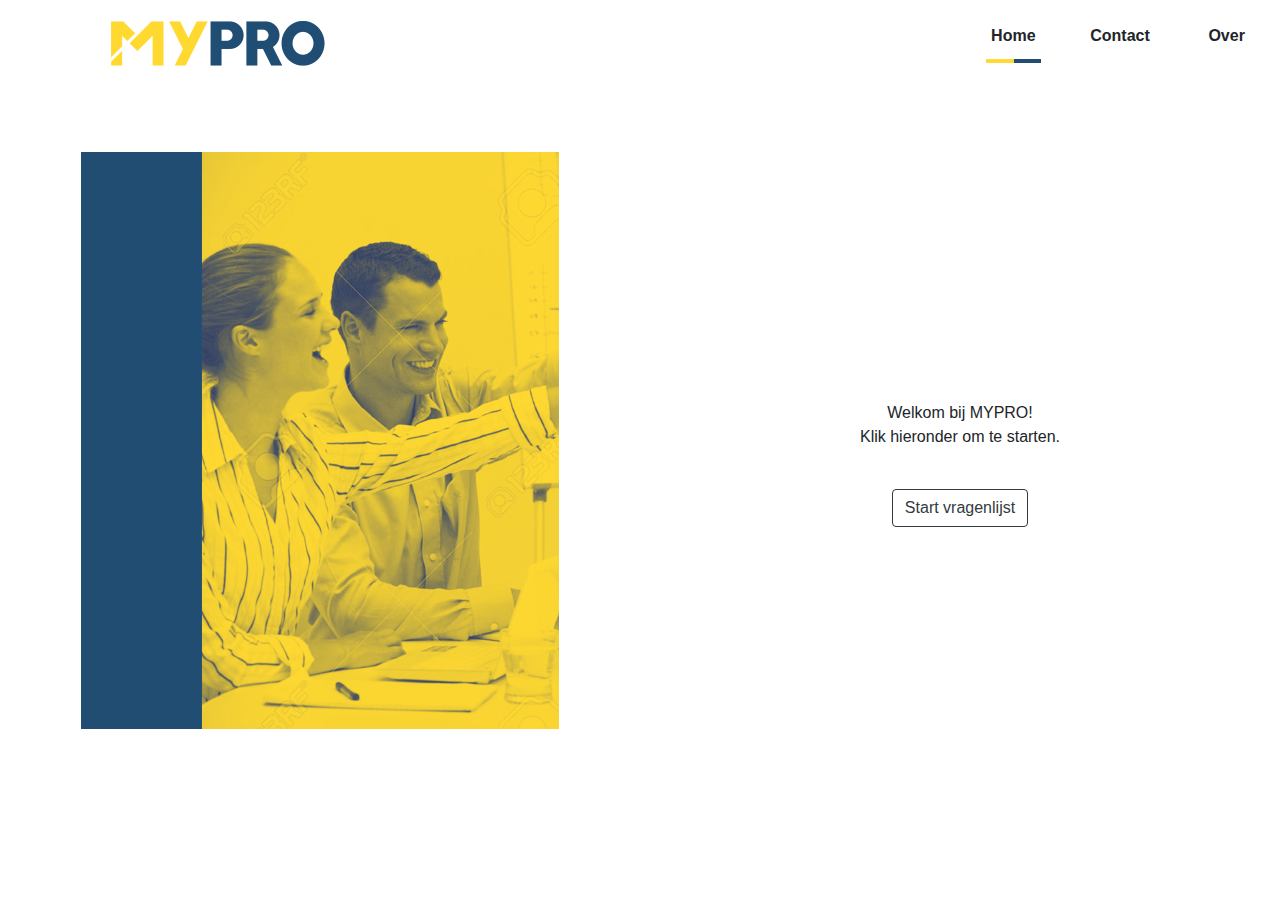
<file: index.html>
<!DOCTYPE html>
<html>
	<head>
		<title>Home</title>
		<!-- Required meta tags -->
	    <meta charset="utf-8">
	    <meta name="viewport" content="width=device-width, initial-scale=1.0, shrink-to-fit=yes">

	    <!-- Bootstrap CSS -->
	    <link rel="stylesheet" href="https://stackpath.bootstrapcdn.com/bootstrap/4.4.1/css/bootstrap.min.css" integrity="sha384-Vkoo8x4CGsO3+Hhxv8T/Q5PaXtkKtu6ug5TOeNV6gBiFeWPGFN9MuhOf23Q9Ifjh" crossorigin="anonymous">

	    <link rel="stylesheet" type="text/css" href="css/style.css">
	</head>

    
	<body>
		<div class="container-fluid">
			<div class="row vr">
				<div class="my-auto col-xl-9">	
				<div id="headleft">
				<img src="image/logo.png" alt="" class="img-fluid">
				</div></div>

				<div class="my-auto col-4 col-xl-1" onclick="location.href='index.html';">
				<br>
				<div id="headcenter">
				<p><strong>Home</strong><br><img src="image/minibar.png" alt="" class="img-fluid"></p>
				</div></div>

				<div class="my-auto col-4 col-xl-1" onclick="location.href='contact.html';">
				<div id="headcenter">
				<p><strong>Contact</strong></p>
				</div></div>

				<div class="my-auto col-4 col-xl-1" onclick="location.href='over.html';">	
				<div id="headcenter">
				<p><strong>Over</strong></p>
				</div></div>

			</div></div>

			<div class="container-fluid">
				<div class="row inset">
					<div class="my-auto col-xl-6">	
					<div id="headcenter">
					<img src="image/testimg.png" alt="" class="img-fluid">
					</div></div>

					<br>

					<div class="my-auto col-xl-6" onclick="location.href='index.html';">
					<br><br>
					<div id="headcenter">
					<p>Welkom bij MYPRO!<br>
					Klik hieronder om te starten.
					</p>
					<br>
					<a href="logintemp.php" class="btn btn-outline-dark" role=button>Start vragenlijst</a>
					
					</div></div>
				</div></div>



		<!-- jQuery first, then Popper.js, then Bootstrap JS -->
	    <script src="https://code.jquery.com/jquery-3.4.1.slim.min.js" integrity="sha384-J6qa4849blE2+poT4WnyKhv5vZF5SrPo0iEjwBvKU7imGFAV0wwj1yYfoRSJoZ+n" crossorigin="anonymous"></script>
	    <script src="https://cdn.jsdelivr.net/npm/popper.js@1.16.0/dist/umd/popper.min.js" integrity="sha384-Q6E9RHvbIyZFJoft+2mJbHaEWldlvI9IOYy5n3zV9zzTtmI3UksdQRVvoxMfooAo" crossorigin="anonymous"></script>
	    <script src="https://stackpath.bootstrapcdn.com/bootstrap/4.4.1/js/bootstrap.min.js" integrity="sha384-wfSDF2E50Y2D1uUdj0O3uMBJnjuUD4Ih7YwaYd1iqfktj0Uod8GCExl3Og8ifwB6" crossorigin="anonymous"></script>
	  </body>
</html>
</file>
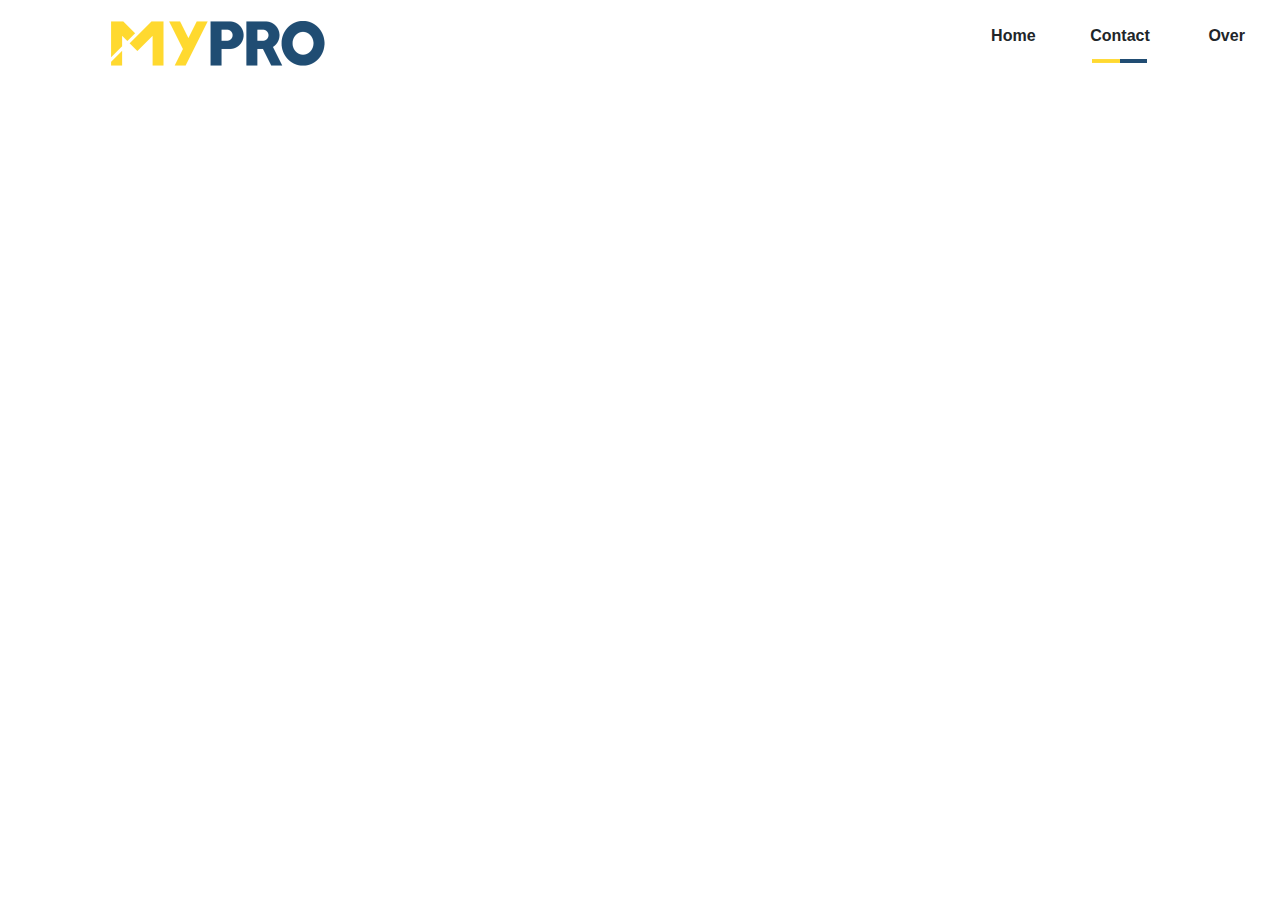
<file: contact.html>
<!DOCTYPE html>
<html>
	<head>
		<title>Home</title>
		<!-- Required meta tags -->
	    <meta charset="utf-8">
	    <meta name="viewport" content="width=device-width, initial-scale=1.0, shrink-to-fit=yes">

	    <!-- Bootstrap CSS -->
	    <link rel="stylesheet" href="https://stackpath.bootstrapcdn.com/bootstrap/4.4.1/css/bootstrap.min.css" integrity="sha384-Vkoo8x4CGsO3+Hhxv8T/Q5PaXtkKtu6ug5TOeNV6gBiFeWPGFN9MuhOf23Q9Ifjh" crossorigin="anonymous">

	    <link rel="stylesheet" type="text/css" href="css/style.css">
	</head>

    
	<body>
		<div class="container-fluid">
			<div class="row vr">
				<div class="my-auto col-xl-9">	
				<div id="headleft">
				<img src="image/logo.png" alt="" class="img-fluid">
				</div></div>

				<div class="my-auto col-4 col-xl-1" onclick="location.href='index.html';">
				<div id="headcenter">
				<p><strong>Home</strong></p>
				</div></div>

				<div class="my-auto col-4 col-xl-1" onclick="location.href='contact.html';">
				<div id="headcenter">
				<br>
				<p><strong>Contact</strong><br><img src="image/minibar.png" alt="" class="img-fluid"></p>
				</div></div>

				<div class="my-auto col-4 col-xl-1" onclick="location.href='over.html';">	
				<div id="headcenter">
				<p><strong>Over</strong></p>
				</div></div>

			</div></div>



		<!-- jQuery first, then Popper.js, then Bootstrap JS -->
	    <script src="https://code.jquery.com/jquery-3.4.1.slim.min.js" integrity="sha384-J6qa4849blE2+poT4WnyKhv5vZF5SrPo0iEjwBvKU7imGFAV0wwj1yYfoRSJoZ+n" crossorigin="anonymous"></script>
	    <script src="https://cdn.jsdelivr.net/npm/popper.js@1.16.0/dist/umd/popper.min.js" integrity="sha384-Q6E9RHvbIyZFJoft+2mJbHaEWldlvI9IOYy5n3zV9zzTtmI3UksdQRVvoxMfooAo" crossorigin="anonymous"></script>
	    <script src="https://stackpath.bootstrapcdn.com/bootstrap/4.4.1/js/bootstrap.min.js" integrity="sha384-wfSDF2E50Y2D1uUdj0O3uMBJnjuUD4Ih7YwaYd1iqfktj0Uod8GCExl3Og8ifwB6" crossorigin="anonymous"></script>
	  </body>
</html>
</file>
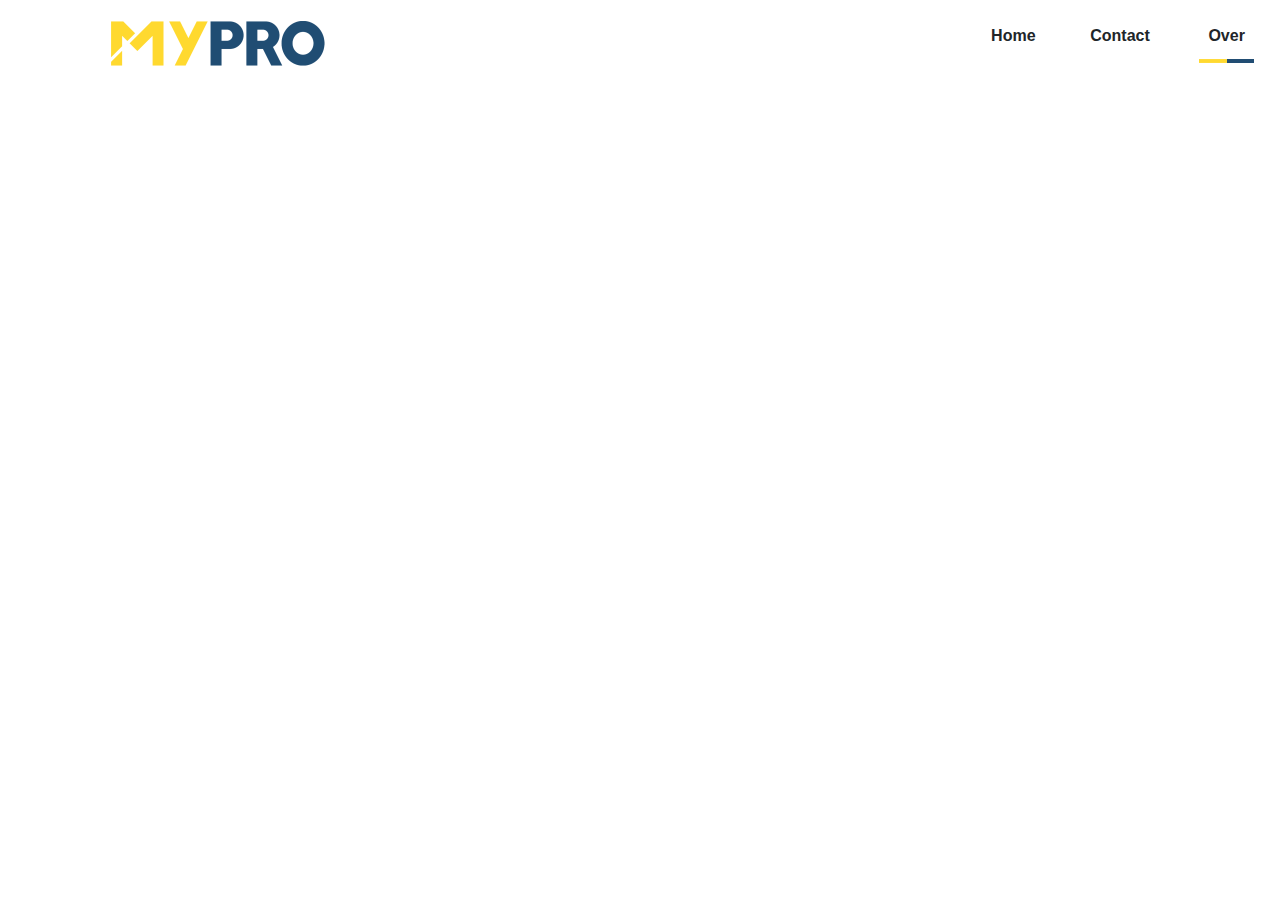
<file: over.html>
<!DOCTYPE html>
<html>
	<head>
		<title>Over</title>
		<!-- Required meta tags -->
	    <meta charset="utf-8">
	    <meta name="viewport" content="width=device-width, initial-scale=1.0, shrink-to-fit=yes">

	    <!-- Bootstrap CSS -->
	    <link rel="stylesheet" href="https://stackpath.bootstrapcdn.com/bootstrap/4.4.1/css/bootstrap.min.css" integrity="sha384-Vkoo8x4CGsO3+Hhxv8T/Q5PaXtkKtu6ug5TOeNV6gBiFeWPGFN9MuhOf23Q9Ifjh" crossorigin="anonymous">

	    <link rel="stylesheet" type="text/css" href="css/style.css">
	</head>

    
	<body>
		<div class="container-fluid">
			<div class="row vr">
				<div class="my-auto col-xl-9">	
				<div id="headleft">
				<img src="image/logo.png" alt="" class="img-fluid">
				</div></div>

				<div class="my-auto col-4 col-xl-1" onclick="location.href='index.html';">
				<div id="headcenter">
				<p><strong>Home</strong></p>
				</div></div>

				<div class="my-auto col-4 col-xl-1" onclick="location.href='contact.html';">
				<div id="headcenter">
				<p><strong>Contact</strong></p>
				</div></div>

				<div class="my-auto col-4 col-xl-1" onclick="location.href='over.html';">	
				<div id="headcenter">
				<br>
				<p><strong>Over</strong><br><img src="image/minibar.png" alt="" class="img-fluid"></p>
				</div></div>

			</div></div>



		<!-- jQuery first, then Popper.js, then Bootstrap JS -->
	    <script src="https://code.jquery.com/jquery-3.4.1.slim.min.js" integrity="sha384-J6qa4849blE2+poT4WnyKhv5vZF5SrPo0iEjwBvKU7imGFAV0wwj1yYfoRSJoZ+n" crossorigin="anonymous"></script>
	    <script src="https://cdn.jsdelivr.net/npm/popper.js@1.16.0/dist/umd/popper.min.js" integrity="sha384-Q6E9RHvbIyZFJoft+2mJbHaEWldlvI9IOYy5n3zV9zzTtmI3UksdQRVvoxMfooAo" crossorigin="anonymous"></script>
	    <script src="https://stackpath.bootstrapcdn.com/bootstrap/4.4.1/js/bootstrap.min.js" integrity="sha384-wfSDF2E50Y2D1uUdj0O3uMBJnjuUD4Ih7YwaYd1iqfktj0Uod8GCExl3Og8ifwB6" crossorigin="anonymous"></script>
	  </body>
</html>
</file>
<file: css/style.css>
:root, body {
	--yellow: #FFD92F;
	--blue: #204D73;
	--red: #FF0000;
	
	--category-purple: #9900FF;
	--category-red: #FF0000;
	--category-blue: #0000FF;
	--category-yellow: #FFD966;

	--background-color: #AAA;
}

.red {
	color: var(--red);
}
.yellow-bg {
	background-color: var(--yellow) !important;
}

.category-purple {
	color: var(--category-purple) !important;
}
.category-purple-bg {
	background-color: var(--category-purple) !important;
}
.category-red {
	color: var(--category-red) !important;
}
.category-red-bg {
	background-color: var(--category-red) !important;
}
.category-blue {
	color: var(--category-blue) !important;
}
.category-blue-bg {
	background-color: var(--category-blue) !important;
}
.category-yellow {
	color: var(--category-yellow) !important;
}
.category-yellow-bg {
	background-color: var(--category-yellow) !important;
}

a, a:hover {
	color: var(--blue);
}

a:focus, a:active, a:visited {
	color: var(--yellow);
}

label {
	color: var(--blue);
}

.jumbotron {
	background-color: var(--blue);
	color: var(--yellow);
	padding-top: 32px;
	padding-bottom: 32px;
}

/*.btn-primary, .btn-primary.mb-2 {
	background-color: gray);
	border-color: var(--background-color);
	color: var(--background-color);
}*/

.btn-primary:active, .btn-primary.mb-2:active {
  	background-color: var(--background-color); /* Green */
  	border-color: var(--background-color);
	color: var(--background-color);
}

input[type=text], input[type=password] {
	color: var(--blue);
	border: 1px solid var(--blue);
}
input[type=text]:focus, input[type=password]:focus {
	color: var(--blue);
	box-shadow: 0 0 5px var(--yellow);
	border: 1px solid var(--yellow);
}

::-webkit-scrollbar {
  width: 10px;
}

/* Track */
::-webkit-scrollbar-track {
  box-shadow: inset 0 0 5px grey; 
  border-radius: 0px;
}
 
/* Handle */
::-webkit-scrollbar-thumb {
  background: var(--blue); 
  border-radius: 0px;
}

/* Handle on hover */
::-webkit-scrollbar-thumb:hover {
  background: var(--yellow); 
}

.vr {
	border-bottom: 5px solid var(--border-color);
	
 }

 .inset {
	margin-top: 5%;	
	margin-bottom: 5%;
	
 }

@media (max-width: 1199px) {  #headleft {
	margin-left: -15px;
	margin-right: -15px;
	text-align: center;
  }}

@media (min-width: 1200px) {  #headleft {
	float:left;
	margin-left: 10%;
	margin-right: 10%;
  }}

@media (max-width: 1199px) {  #headcenter {
	text-align: center;
	margin-top: -23px;
  }}

@media (min-width: 1200px) {  #headcenter {
	text-align: center;
  }}
  

  .container {
	padding-top: 32px;
	padding-bottom: 32px;
}
</file>
